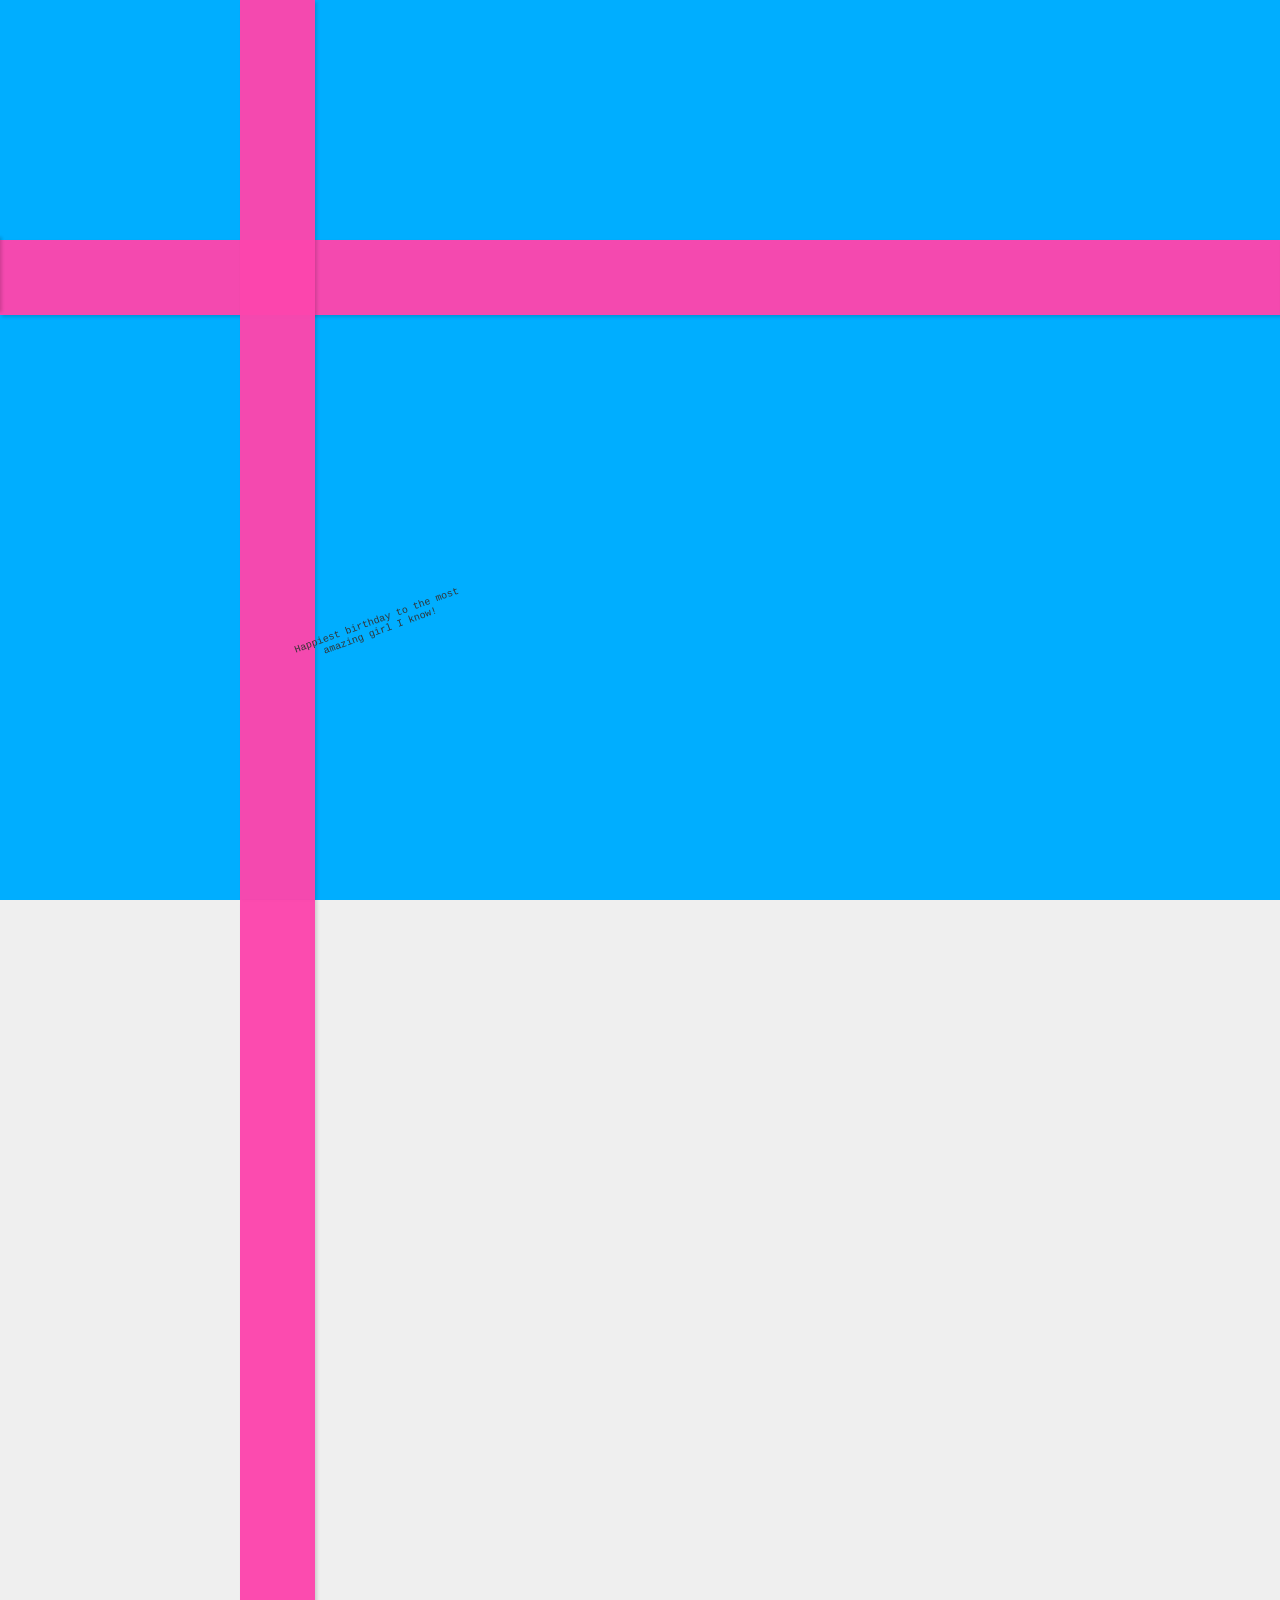
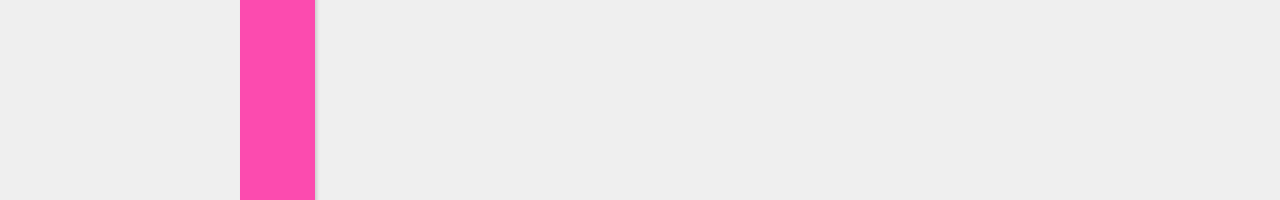
<file: index.html>
<!DOCTYPE html>
<html>
  <head>
    <title>Happy Birthday Cincan!</title>
    <link
      rel="icon"
      type="image/png"
      sizes="32x32"
      href="https://static-00.iconduck.com/assets.00/gift-icon-2048x1882-1wugth41.png"
    />
    <link
      rel="icon"
      type="image/png"
      sizes="16x16"
      href="https://static-00.iconduck.com/assets.00/gift-icon-2048x1882-1wugth41.png"
    />

    <link rel="stylesheet" href="giftbox.css" />
    <script src="https://cdnjs.cloudflare.com/ajax/libs/jquery/2.1.3/jquery.min.js"></script>
    <script src="https://s3-us-west-2.amazonaws.com/s.cdpn.io/6859/tweenmax.min.js"></script>
    <script src="https://s3-us-west-2.amazonaws.com/s.cdpn.io/6859/jquery.superscrollorama.js"></script>
    <script src="https://s3-us-west-2.amazonaws.com/s.cdpn.io/6859/iscroll.js"></script>
  </head>
  <body>
    <section id="js-main" class="main">
      <div class="box">
        <div class="box__item box__item--base"></div>
        <div class="box__item box__item--left"></div>
        <div class="box__item box__item--right"></div>
        <div class="box__item box__item--top"></div>
        <div class="box__item box__item--bottom"></div>
        <div class="box__item box__item--shadow"></div>
      </div>
      <div class="birthday-text">
        <table id="demo">
          <tr>
            <td>
              <span class="color1">H</span>
              <span class="color2">A</span>
              <span class="color3">P</span>
              <span class="color4">P</span>
              <span class="color5">Y</span>
              <span class="color1">&nbsp;</span>
              <span class="color6">B</span>
              <span class="color7">I</span>
              <span class="color8">R</span>
              <span class="color9">T</span>
              <span class="color10">H</span>
              <span class="color11">D</span>
              <span class="color12">A</span>
              <span class="color13">Y</span>
            </td>
          </tr>
          <tr>
            <td>
              <span class="color14">C</span>
              <span class="color15">I</span>
              <span class="color16">N</span>
              <span class="color17">C</span>
              <span class="color18">A</span>
              <span class="color19">N</span>
              <span class="color20">!</span>
            </td>
          </tr>
          <tr>
            <td>
              <button id="next_button">Click Me!</button>
            </td>
          </tr>
        </table>
      </div>
      <a id="js-icon1" class="box-icon box-icon--one">
        <div class="box-icon__shadow"></div
      ></a>
      <a id="js-icon2" class="box-icon box-icon--two">
        <div class="box-icon__shadow">
          <!-- <button id="next_button">Tombol?</button> -->
        </div></a
      ><a id="js-icon3" class="box-icon box-icon--three">
        <div class="box-icon__shadow"></div
      ></a>
      <div id="js-cover-place" class="cover-place">
        <div id="js-cover" class="cover">
          <div class="cover__item cover__item--base">
            <div id="js-base-shadow" class="cover__item__shadow"></div>
          </div>
          <div class="cover__item cover__item--left"></div>
          <div class="cover__item cover__item--bottom">
            <div id="js-bottom-shadow" class="cover__item__shadow"></div>
          </div>
        </div>
      </div>
      <div id="js-left-peel" class="peel-item peel-item--left">
        <div class="peel-item__bg">
          <div id="js-left-inner" class="peel-item__bg__inner"></div>
        </div>
        <div class="peel-item__white"></div>
        <div class="peel-item__gradient"></div>
      </div>
      <div id="js-right-peel" class="peel-item peel-item--right">
        <div class="peel-item__bg">
          <div id="js-right-inner" class="peel-item__bg__inner"></div>
        </div>
        <div class="peel-item__white"></div>
        <div class="peel-item__gradient"></div>
      </div>
      <div id="js-line1" class="line-item line-item--hor"></div>
      <div id="js-line2" class="line-item line-item--vert">
        <div class="bow">
          <div class="bow__content"></div>
          <div class="threads">
            <div class="thread-left">
              <div class="thread-left__content"></div>
            </div>
            <div class="thread-right">
              <div class="thread-right__content"></div>
            </div>
          </div>
          <a id="js-tag" class="tag">
            <div class="tag__content"></div>
            <div class="tag__text">
              Happiest birthday to the most amazing girl I know!
            </div></a
          >
        </div>
      </div>
      <div id="js-scroll-suggest" class="scroll-suggest">
        <div class="scroll-suggest__content"></div>
      </div>
      <div
        id="js-scroll-suggest-mask"
        class="scroll-suggest scroll-suggest--mask"
      >
        <div class="scroll-suggest__content"></div>
      </div>
    </section>
  </body>

  <script>
    (function () {
      var Main;

      Main = (function () {
        function Main() {
          this.vars();
          this.fixIETag();
          this.initScroll();
          this.describeSequence();
          this.suggestScroll();
        }

        Main.prototype.vars = function () {
          this.frameDur = 1500;
          this.$cover = $("#js-cover");
          this.$coverPlace = $("#js-cover-place");
          this.$icon1 = $("#js-icon1 .box-icon__content");
          this.$icon2 = $("#js-icon2 .box-icon__content");
          this.$icon3 = $("#js-icon3 .box-icon__content");
          this.$icon4 = $("#next_button");
          this.$baseShadow = $("#js-base-shadow");
          this.$bottomShadow = $("#js-bottom-shadow");
          this.$leftPeel = $("#js-left-peel");
          this.$leftPeelInner = $("#js-left-inner");
          this.$leftPeelChildren = this.$leftPeel.children();
          this.$rightPeel = $("#js-right-peel");
          this.$rightPeelInner = $("#js-right-inner");
          this.$rightPeelChildren = this.$rightPeel.children();
          this.$line1 = $("#js-line1");
          this.$line2 = $("#js-line2");
          this.$tag = $("#js-tag");
          this.$scrollSuggest = $("#js-scroll-suggest");
          this.$scrollSuggestMask = $("#js-scroll-suggest-mask");
          this.$curtain = $("#js-curtain");
          return (this.$w = $(window));
        };

        Main.prototype.hideCurtain = function () {
          return this.$curtain.fadeOut(1000);
        };

        Main.prototype.suggestScroll = function () {
          return (this.scrollSuggestTween = TweenMax.to(
            this.$scrollSuggest,
            0.5,
            {
              y: 10,
              repeat: -1,
              opacity: 1,
              yoyo: true,
              ease: Power2.easeIn,
            }
          ));
        };

        Main.prototype.stopScollSuggest = function () {
          this.scrollSuggestTween.pause();
          this.$scrollSuggest.hide();
          return this.$scrollSuggestMask.hide();
        };

        Main.prototype.playScollSuggest = function () {
          this.$scrollSuggest.show();
          this.$scrollSuggestMask.show();
          return this.scrollSuggestTween.play();
        };

        Main.prototype.describeSequence = function () {
          var dur, start;
          start = 1;
          dur = this.frameDur;
          this.line2Tween = TweenMax.to(this.$line2, 1, {
            left: -300,
            rotation: 15,
            onStart: (function (_this) {
              return function () {
                return _this.stopScollSuggest();
              };
            })(this),
            onReverseComplete: (function (_this) {
              return function () {
                return _this.playScollSuggest();
              };
            })(this),
          });
          this.controller.addTween(start, this.line2Tween, dur);
          this.tagTween = TweenMax.to(this.$tag, 1, {
            rotation: 35,
          });
          this.controller.addTween(start, this.tagTween, dur);
          start += dur / 2.5;
          dur = this.frameDur;
          this.line1Tween = TweenMax.to(this.$line1, 1, {
            top: -300,
            rotation: 15,
          });
          this.controller.addTween(start, this.line1Tween, dur);
          start += dur - dur / 3;
          dur = this.frameDur - this.frameDur / 4;
          this.leftPeelTween = TweenMax.to(this.$leftPeel, 1, {
            left: "-50%",
          });
          this.controller.addTween(start, this.leftPeelTween, dur);
          this.leftPeelChildrenTween = TweenMax.to(this.$leftPeelChildren, 1, {
            width: "100%",
          });
          this.controller.addTween(start, this.leftPeelChildrenTween, dur);
          this.leftPeelTweenInner = TweenMax.to(this.$leftPeelInner, 1, {
            left: "100%",
            onStart: (function (_this) {
              return function () {
                if (!_this.isChromeFix()) {
                  return;
                }
                return _this.$leftPeelInner.css({
                  "-webkit-transform": "translateX(1px)",
                });
              };
            })(this),
            onReverseComplete: (function (_this) {
              return function () {
                if (!_this.isChromeFix()) {
                  return;
                }
                return _this.$leftPeelInner.css({
                  "-webkit-transform": "translateX(0px)",
                });
              };
            })(this),
          });
          this.controller.addTween(start, this.leftPeelTweenInner, dur);
          this.rightPeelTween = TweenMax.to(this.$rightPeel, 1, {
            left: "100%",
          });
          this.controller.addTween(start, this.rightPeelTween, dur);
          this.rightPeelChildrenTween = TweenMax.to(
            this.$rightPeelChildren,
            1,
            {
              width: "100%",
            }
          );
          this.controller.addTween(start, this.rightPeelChildrenTween, dur);
          this.rightPeelTweenInner = TweenMax.to(this.$rightPeelInner, 1, {
            left: "-100%",
          });
          this.controller.addTween(start, this.rightPeelTweenInner, dur);
          start += dur;
          dur = this.frameDur;
          this.coverBaseShadowTween = TweenMax.to(this.$baseShadow, 1, {
            opacity: 1,
          });
          this.coverBottomShadowTween = TweenMax.to(this.$bottomShadow, 1, {
            opacity: 0.5,
          });
          this.coverTween = TweenMax.to(this.$cover, 1, {
            rotationY: 120,
            rotationX: 65,
            x: this.$w.width() / 6.4,
            y: -400,
            onUpdate: (function (_this) {
              return function () {
                var progress;
                progress = _this.coverTween.progress();
                // if (progress > 0.225) {
                //   _this.$icon1.css({
                //     "z-index": 11,
                //   });
                // } else {
                //   _this.$icon1.css({
                //     "z-index": 1,
                //   });
                // }
                // if (progress > 0.265) {
                //   _this.$icon2.css({
                //     "z-index": 11,
                //   });
                // } else {
                //   _this.$icon2.css({
                //     "z-index": 1,
                //   });
                // }
                // if (progress > 0.307) {
                //   return _this.$icon3.css({
                //     "z-index": 11,
                //   });
                // } else {
                //   return _this.$icon3.css({
                //     "z-index": 1,
                //   });
                // }
                if (progress > 0.307) {
                  return _this.$icon4.css({
                    "z-index": 11,
                  });
                } else {
                  return _this.$icon4.css({
                    "z-index": 1,
                  });
                }
              };
            })(this),
          });
          this.controller.addTween(start, this.coverTween, dur);
          this.controller.addTween(start, this.coverBaseShadowTween, dur / 2);
          this.controller.addTween(start, this.coverBottomShadowTween, dur / 2);
          return (this.maxScroll = -(start + dur / 2));
        };

        Main.prototype.fixIETag = function () {
          if (!this.isIE()) {
            return;
          }
          return $(document.body).addClass("ie");
        };

        Main.prototype.initScroll = function () {
          var it;
          this.scroller = new IScroll("#js-main", {
            probeType: 3,
            mouseWheel: true,
            deceleration: 0.001,
          });
          document.addEventListener(
            "touchmove",
            function (e) {
              return e.preventDefault();
            },
            false
          );
          this.controller = $.superscrollorama({
            triggerAtCenter: false,
            playoutAnimations: true,
          });
          it = this;
          this.scroller.on("scroll", function () {
            return it.updateScrollPos(this, it);
          });
          return this.scroller.on("scrollEnd", function () {
            return it.updateScrollPos(this, it);
          });
        };

        Main.prototype.updateScrollPos = function (that, it) {
          that.y < it.maxScroll && (that.y = it.maxScroll);
          return it.controller
            .setScrollContainerOffset(0, -(that.y >> 0))
            .triggerCheckAnim(true);
        };

        Main.prototype.bind = function (func, context) {
          var bindArgs, wrapper;
          wrapper = function () {
            var args, unshiftArgs;
            args = Array.prototype.slice.call(arguments);
            unshiftArgs = bindArgs.concat(args);
            return func.apply(context, unshiftArgs);
          };
          bindArgs = Array.prototype.slice.call(arguments, 2);
          return wrapper;
        };

        Main.prototype.isChromeFix = function () {
          var ver, _ref;
          ver = parseInt(
            (_ref = window.navigator.appVersion.match(/Chrome\/(\d+)\./)) !=
              null
              ? _ref[1]
              : void 0,
            10
          );
          return (
            ver > 33 && navigator.userAgent.toLowerCase().indexOf("chrome") > -1
          );
        };

        Main.prototype.isFF = function () {
          return navigator.userAgent.toLowerCase().indexOf("firefox") > -1;
        };

        Main.prototype.isIE = function () {
          var msie, rv, rvNum, trident, ua, undef;
          if (this.isIECache) {
            return this.isIECache;
          }
          undef = void 0;
          rv = -1;
          ua = window.navigator.userAgent;
          msie = ua.indexOf("MSIE ");
          trident = ua.indexOf("Trident/");
          if (msie > 0) {
            rv = parseInt(ua.substring(msie + 5, ua.indexOf(".", msie)), 10);
          } else if (trident > 0) {
            rvNum = ua.indexOf("rv:");
            rv = parseInt(ua.substring(rvNum + 3, ua.indexOf(".", rvNum)), 10);
          }
          this.isIECache = rv > -1 ? rv : undef;
          return this.isIECache;
        };

        return Main;
      })();

      new Main();
    }).call(this);

    // Party Confetti
    class Progress {
      constructor(param = {}) {
        this.timestamp = null;
        this.duration = param.duration || Progress.CONST.DURATION;
        this.progress = 0;
        this.delta = 0;
        this.isLoop = !!param.isLoop;

        this.reset();
      }

      static get CONST() {
        return {
          DURATION: 1000,
        };
      }

      reset() {
        this.timestamp = null;
      }

      start(now) {
        this.timestamp = now;
      }

      tick(now) {
        if (this.timestamp) {
          this.delta = now - this.timestamp;
          this.progress = Math.min(this.delta / this.duration, 1);

          if (this.progress >= 1 && this.isLoop) {
            this.start(now);
          }

          return this.progress;
        } else {
          return 0;
        }
      }
    }

    class Confetti {
      constructor(param) {
        this.parent = param.elm || document.body;
        this.canvas = document.createElement("canvas");
        this.ctx = this.canvas.getContext("2d");
        this.width = param.width || this.parent.offsetWidth;
        this.height = param.height || this.parent.offsetHeight;
        this.length = param.length || Confetti.CONST.PAPER_LENGTH;
        this.yRange = param.yRange || this.height * 2;
        this.progress = new Progress({
          duration: param.duration,
          isLoop: true,
        });
        this.rotationRange =
          typeof param.rotationRange === "number" ? param.rotationRange : 10;
        this.speedRange =
          typeof param.speedRange === "number" ? param.speedRange : 10;
        this.sprites = [];

        this.canvas.style.cssText = [
          "display: block",
          "position: absolute",
          "top: 0",
          "left: 0",
          "pointer-events: none",
        ].join(";");

        this.render = this.render.bind(this);

        this.build();

        this.parent.appendChild(this.canvas);
        this.progress.start(performance.now());

        requestAnimationFrame(this.render);
      }

      static get CONST() {
        return {
          SPRITE_WIDTH: 9,
          SPRITE_HEIGHT: 16,
          PAPER_LENGTH: 100,
          DURATION: 8000,
          ROTATION_RATE: 50,
          COLORS: [
            "#EF5350",
            "#EC407A",
            "#AB47BC",
            "#7E57C2",
            "#5C6BC0",
            "#42A5F5",
            "#29B6F6",
            "#26C6DA",
            "#26A69A",
            "#66BB6A",
            "#9CCC65",
            "#D4E157",
            "#FFEE58",
            "#FFCA28",
            "#FFA726",
            "#FF7043",
            "#8D6E63",
            "#BDBDBD",
            "#78909C",
          ],
        };
      }

      build() {
        for (let i = 0; i < this.length; ++i) {
          let canvas = document.createElement("canvas"),
            ctx = canvas.getContext("2d");

          canvas.width = Confetti.CONST.SPRITE_WIDTH;
          canvas.height = Confetti.CONST.SPRITE_HEIGHT;

          canvas.position = {
            initX: Math.random() * this.width,
            initY: -canvas.height - Math.random() * this.yRange,
          };

          canvas.rotation =
            this.rotationRange / 2 - Math.random() * this.rotationRange;
          canvas.speed =
            this.speedRange / 2 + Math.random() * (this.speedRange / 2);

          ctx.save();
          ctx.fillStyle =
            Confetti.CONST.COLORS[
              (Math.random() * Confetti.CONST.COLORS.length) | 0
            ];
          ctx.fillRect(0, 0, canvas.width, canvas.height);
          ctx.restore();

          this.sprites.push(canvas);
        }
      }

      render(now) {
        let progress = this.progress.tick(now);

        this.canvas.width = this.width;
        this.canvas.height = this.height;

        for (let i = 0; i < this.length; ++i) {
          this.ctx.save();
          this.ctx.translate(
            this.sprites[i].position.initX +
              this.sprites[i].rotation *
                Confetti.CONST.ROTATION_RATE *
                progress,
            this.sprites[i].position.initY +
              progress * (this.height + this.yRange)
          );
          this.ctx.rotate(this.sprites[i].rotation);
          this.ctx.drawImage(
            this.sprites[i],
            (-Confetti.CONST.SPRITE_WIDTH *
              Math.abs(
                Math.sin(progress * Math.PI * 2 * this.sprites[i].speed)
              )) /
              2,
            -Confetti.CONST.SPRITE_HEIGHT / 2,
            Confetti.CONST.SPRITE_WIDTH *
              Math.abs(
                Math.sin(progress * Math.PI * 2 * this.sprites[i].speed)
              ),
            Confetti.CONST.SPRITE_HEIGHT
          );
          this.ctx.restore();
        }

        requestAnimationFrame(this.render);
      }
    }

    (() => {
      const DURATION = 8000,
        LENGTH = 120;

      new Confetti({
        width: window.innerWidth,
        height: window.innerHeight,
        length: LENGTH,
        duration: DURATION,
      });

      setTimeout(() => {
        new Confetti({
          width: window.innerWidth,
          height: window.innerHeight,
          length: LENGTH,
          duration: DURATION,
        });
      }, DURATION / 2);
    })();

    // letters
    var letters = $("#demo span");
    var lettersCount = 0;
    TweenMax.staggerFrom(
      letters,
      0.24,
      { opacity: 0, y: 200, ease: Back.easeOut },
      0.5
    );

    //button
    document.getElementById("next_button").onclick = function () {
      this.innerText = "Clicked!";
      setTimeout(() => {
        window.location.href = "countdown.html";
      }, 1000);
    };
  </script>
</html>
</file>
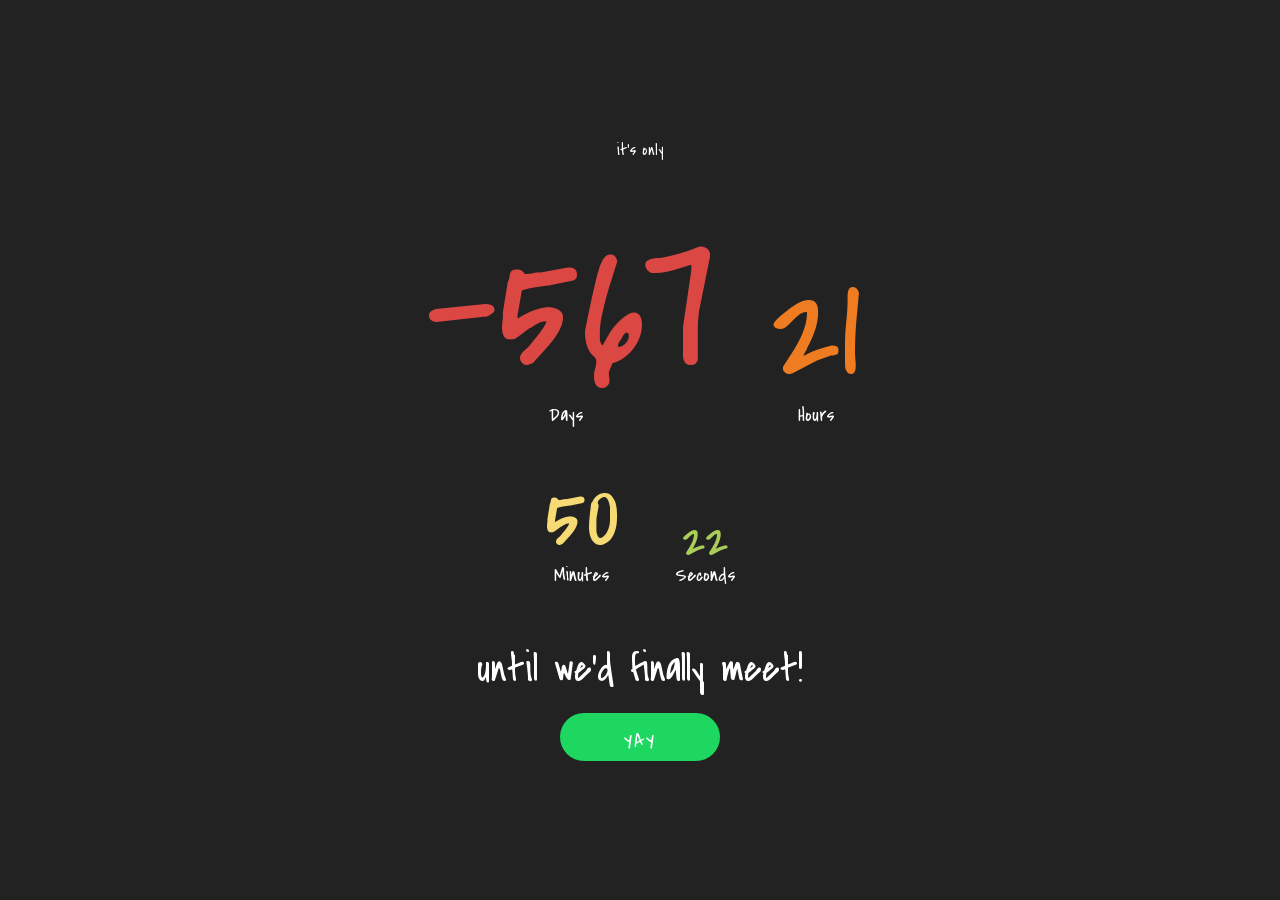
<file: countdown.html>
<!DOCTYPE html>
<html>
  <head>
    <title>Happy Birthday Cincan!</title>
    <link
      rel="icon"
      type="image/png"
      sizes="32x32"
      href="https://static-00.iconduck.com/assets.00/gift-icon-2048x1882-1wugth41.png"
    />
    <link
      rel="icon"
      type="image/png"
      sizes="16x16"
      href="https://static-00.iconduck.com/assets.00/gift-icon-2048x1882-1wugth41.png"
    />
    <link rel="manifest" href="/site.webmanifest" />
    <link rel="stylesheet" href="countdown.css" />
    <script src="https://cdnjs.cloudflare.com/ajax/libs/jquery/3.2.1/jquery.min.js"></script>
  </head>
  <body>
    <table>
      <tr>
        <td>it's only</td>
      </tr>
      <tr>
        <td>
          <div id="timer">
            <div id="days"></div>
            <div id="hours"></div>
            <div id="minutes"></div>
            <div id="seconds"></div>
          </div>
        </td>
      </tr>
      <tr>
        <td>
          <div id="text">until we'd finally meet!</div>
        </td>
      </tr>
      <tr>
        <td><button id="next_button">YAY</button></td>
      </tr>
    </table>
  </body>

  <script>
    //Timer
    function makeTimer() {
      var endTime = new Date("May 18, 2025 7:00:00 UTC+7");
      var endTime = Date.parse(endTime) / 1000;

      var now = new Date();
      var now = Date.parse(now) / 1000;

      var timeLeft = endTime - now;

      var days = Math.floor(timeLeft / 86400);
      var hours = Math.floor((timeLeft - days * 86400) / 3600);
      var minutes = Math.floor((timeLeft - days * 86400 - hours * 3600) / 60);
      var seconds = Math.floor(
        timeLeft - days * 86400 - hours * 3600 - minutes * 60
      );

      if (hours < "10") {
        hours = "0" + hours;
      }
      if (minutes < "10") {
        minutes = "0" + minutes;
      }
      if (seconds < "10") {
        seconds = "0" + seconds;
      }

      $("#days").html(days + "<span>Days</span>");
      $("#hours").html(hours + "<span>Hours</span>");
      $("#minutes").html(minutes + "<span>Minutes</span>");
      $("#seconds").html(seconds + "<span>Seconds</span>");
    }

    setInterval(function () {
      makeTimer();
    }, 1000);

    document.getElementById("next_button").onclick = function () {
      this.innerText = "Clicked!";
      setTimeout(() => {
        window.location.href = "ticket.html";
      }, 1000);
    };
  </script>
</html>
</file>
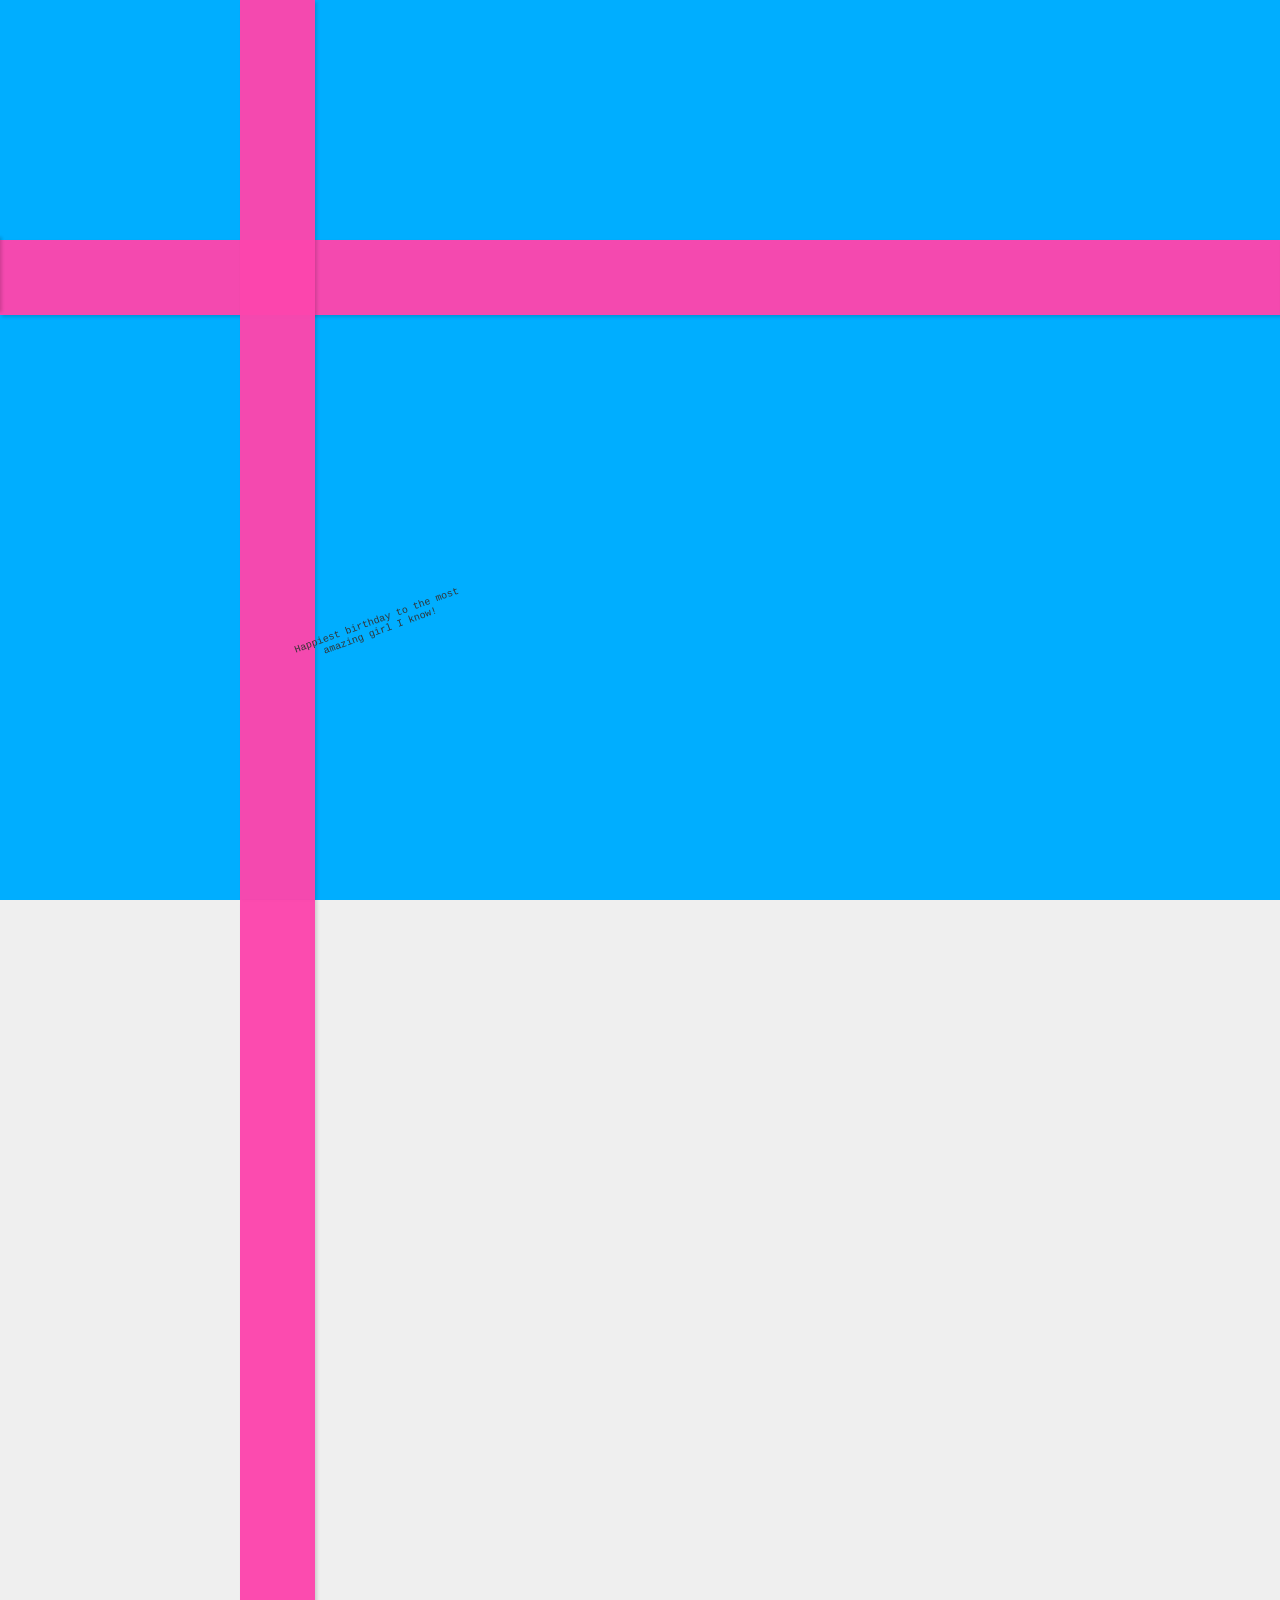
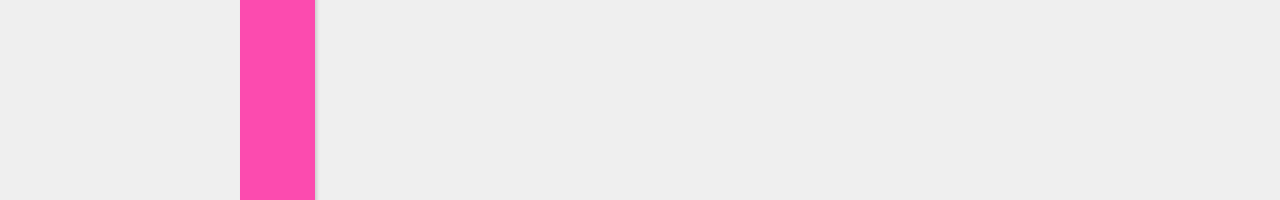
<file: giftbox.html>
<!DOCTYPE html>
<html>
  <head>
    <title>🎁 Happy Birthday Cincan!</title>
    <link
      rel="icon"
      type="image/png"
      sizes="32x32"
      href="https://static-00.iconduck.com/assets.00/gift-icon-2048x1882-1wugth41.png"
    />
    <link
      rel="icon"
      type="image/png"
      sizes="16x16"
      href="https://static-00.iconduck.com/assets.00/gift-icon-2048x1882-1wugth41.png"
    />

    <link rel="stylesheet" href="giftbox.css" />
    <script src="https://cdnjs.cloudflare.com/ajax/libs/jquery/2.1.3/jquery.min.js"></script>
    <script src="https://s3-us-west-2.amazonaws.com/s.cdpn.io/6859/tweenmax.min.js"></script>
    <script src="https://s3-us-west-2.amazonaws.com/s.cdpn.io/6859/jquery.superscrollorama.js"></script>
    <script src="https://s3-us-west-2.amazonaws.com/s.cdpn.io/6859/iscroll.js"></script>
  </head>
  <body>
    <section id="js-main" class="main">
      <div class="box">
        <div class="box__item box__item--base"></div>
        <div class="box__item box__item--left"></div>
        <div class="box__item box__item--right"></div>
        <div class="box__item box__item--top"></div>
        <div class="box__item box__item--bottom"></div>
        <div class="box__item box__item--shadow"></div>
      </div>
      <div class="birthday-text">
        <table id="demo">
          <tr>
            <td>
              <span class="color1">H</span>
              <span class="color2">A</span>
              <span class="color3">P</span>
              <span class="color4">P</span>
              <span class="color5">Y</span>
              <span class="color1">&nbsp;</span>
              <span class="color6">B</span>
              <span class="color7">I</span>
              <span class="color8">R</span>
              <span class="color9">T</span>
              <span class="color10">H</span>
              <span class="color11">D</span>
              <span class="color12">A</span>
              <span class="color13">Y</span>
            </td>
          </tr>
          <tr>
            <td>
              <span class="color14">C</span>
              <span class="color15">I</span>
              <span class="color16">N</span>
              <span class="color17">C</span>
              <span class="color18">A</span>
              <span class="color19">N</span>
              <span class="color20">!</span>
            </td>
          </tr>
          <tr>
            <td>
              <button id="next_button">Click Me!</button>
            </td>
          </tr>
        </table>
      </div>
      <a id="js-icon1" class="box-icon box-icon--one">
        <div class="box-icon__shadow"></div
      ></a>
      <a id="js-icon2" class="box-icon box-icon--two">
        <div class="box-icon__shadow">
          <!-- <button id="next_button">Tombol?</button> -->
        </div></a
      ><a id="js-icon3" class="box-icon box-icon--three">
        <div class="box-icon__shadow"></div
      ></a>
      <div id="js-cover-place" class="cover-place">
        <div id="js-cover" class="cover">
          <div class="cover__item cover__item--base">
            <div id="js-base-shadow" class="cover__item__shadow"></div>
          </div>
          <div class="cover__item cover__item--left"></div>
          <div class="cover__item cover__item--bottom">
            <div id="js-bottom-shadow" class="cover__item__shadow"></div>
          </div>
        </div>
      </div>
      <div id="js-left-peel" class="peel-item peel-item--left">
        <div class="peel-item__bg">
          <div id="js-left-inner" class="peel-item__bg__inner"></div>
        </div>
        <div class="peel-item__white"></div>
        <div class="peel-item__gradient"></div>
      </div>
      <div id="js-right-peel" class="peel-item peel-item--right">
        <div class="peel-item__bg">
          <div id="js-right-inner" class="peel-item__bg__inner"></div>
        </div>
        <div class="peel-item__white"></div>
        <div class="peel-item__gradient"></div>
      </div>
      <div id="js-line1" class="line-item line-item--hor"></div>
      <div id="js-line2" class="line-item line-item--vert">
        <div class="bow">
          <div class="bow__content"></div>
          <div class="threads">
            <div class="thread-left">
              <div class="thread-left__content"></div>
            </div>
            <div class="thread-right">
              <div class="thread-right__content"></div>
            </div>
          </div>
          <a id="js-tag" class="tag">
            <div class="tag__content"></div>
            <div class="tag__text">
              Happiest birthday to the most amazing girl I know!
            </div></a
          >
        </div>
      </div>
      <div id="js-scroll-suggest" class="scroll-suggest">
        <div class="scroll-suggest__content"></div>
      </div>
      <div
        id="js-scroll-suggest-mask"
        class="scroll-suggest scroll-suggest--mask"
      >
        <div class="scroll-suggest__content"></div>
      </div>
    </section>
  </body>

  <script>
    (function () {
      var Main;

      Main = (function () {
        function Main() {
          this.vars();
          this.fixIETag();
          this.initScroll();
          this.describeSequence();
          this.suggestScroll();
        }

        Main.prototype.vars = function () {
          this.frameDur = 1500;
          this.$cover = $("#js-cover");
          this.$coverPlace = $("#js-cover-place");
          this.$icon1 = $("#js-icon1 .box-icon__content");
          this.$icon2 = $("#js-icon2 .box-icon__content");
          this.$icon3 = $("#js-icon3 .box-icon__content");
          this.$icon4 = $("#next_button");
          this.$baseShadow = $("#js-base-shadow");
          this.$bottomShadow = $("#js-bottom-shadow");
          this.$leftPeel = $("#js-left-peel");
          this.$leftPeelInner = $("#js-left-inner");
          this.$leftPeelChildren = this.$leftPeel.children();
          this.$rightPeel = $("#js-right-peel");
          this.$rightPeelInner = $("#js-right-inner");
          this.$rightPeelChildren = this.$rightPeel.children();
          this.$line1 = $("#js-line1");
          this.$line2 = $("#js-line2");
          this.$tag = $("#js-tag");
          this.$scrollSuggest = $("#js-scroll-suggest");
          this.$scrollSuggestMask = $("#js-scroll-suggest-mask");
          this.$curtain = $("#js-curtain");
          return (this.$w = $(window));
        };

        Main.prototype.hideCurtain = function () {
          return this.$curtain.fadeOut(1000);
        };

        Main.prototype.suggestScroll = function () {
          return (this.scrollSuggestTween = TweenMax.to(
            this.$scrollSuggest,
            0.5,
            {
              y: 10,
              repeat: -1,
              opacity: 1,
              yoyo: true,
              ease: Power2.easeIn,
            }
          ));
        };

        Main.prototype.stopScollSuggest = function () {
          this.scrollSuggestTween.pause();
          this.$scrollSuggest.hide();
          return this.$scrollSuggestMask.hide();
        };

        Main.prototype.playScollSuggest = function () {
          this.$scrollSuggest.show();
          this.$scrollSuggestMask.show();
          return this.scrollSuggestTween.play();
        };

        Main.prototype.describeSequence = function () {
          var dur, start;
          start = 1;
          dur = this.frameDur;
          this.line2Tween = TweenMax.to(this.$line2, 1, {
            left: -300,
            rotation: 15,
            onStart: (function (_this) {
              return function () {
                return _this.stopScollSuggest();
              };
            })(this),
            onReverseComplete: (function (_this) {
              return function () {
                return _this.playScollSuggest();
              };
            })(this),
          });
          this.controller.addTween(start, this.line2Tween, dur);
          this.tagTween = TweenMax.to(this.$tag, 1, {
            rotation: 35,
          });
          this.controller.addTween(start, this.tagTween, dur);
          start += dur / 2.5;
          dur = this.frameDur;
          this.line1Tween = TweenMax.to(this.$line1, 1, {
            top: -300,
            rotation: 15,
          });
          this.controller.addTween(start, this.line1Tween, dur);
          start += dur - dur / 3;
          dur = this.frameDur - this.frameDur / 4;
          this.leftPeelTween = TweenMax.to(this.$leftPeel, 1, {
            left: "-50%",
          });
          this.controller.addTween(start, this.leftPeelTween, dur);
          this.leftPeelChildrenTween = TweenMax.to(this.$leftPeelChildren, 1, {
            width: "100%",
          });
          this.controller.addTween(start, this.leftPeelChildrenTween, dur);
          this.leftPeelTweenInner = TweenMax.to(this.$leftPeelInner, 1, {
            left: "100%",
            onStart: (function (_this) {
              return function () {
                if (!_this.isChromeFix()) {
                  return;
                }
                return _this.$leftPeelInner.css({
                  "-webkit-transform": "translateX(1px)",
                });
              };
            })(this),
            onReverseComplete: (function (_this) {
              return function () {
                if (!_this.isChromeFix()) {
                  return;
                }
                return _this.$leftPeelInner.css({
                  "-webkit-transform": "translateX(0px)",
                });
              };
            })(this),
          });
          this.controller.addTween(start, this.leftPeelTweenInner, dur);
          this.rightPeelTween = TweenMax.to(this.$rightPeel, 1, {
            left: "100%",
          });
          this.controller.addTween(start, this.rightPeelTween, dur);
          this.rightPeelChildrenTween = TweenMax.to(
            this.$rightPeelChildren,
            1,
            {
              width: "100%",
            }
          );
          this.controller.addTween(start, this.rightPeelChildrenTween, dur);
          this.rightPeelTweenInner = TweenMax.to(this.$rightPeelInner, 1, {
            left: "-100%",
          });
          this.controller.addTween(start, this.rightPeelTweenInner, dur);
          start += dur;
          dur = this.frameDur;
          this.coverBaseShadowTween = TweenMax.to(this.$baseShadow, 1, {
            opacity: 1,
          });
          this.coverBottomShadowTween = TweenMax.to(this.$bottomShadow, 1, {
            opacity: 0.5,
          });
          this.coverTween = TweenMax.to(this.$cover, 1, {
            rotationY: 120,
            rotationX: 65,
            x: this.$w.width() / 6.4,
            y: -400,
            onUpdate: (function (_this) {
              return function () {
                var progress;
                progress = _this.coverTween.progress();
                // if (progress > 0.225) {
                //   _this.$icon1.css({
                //     "z-index": 11,
                //   });
                // } else {
                //   _this.$icon1.css({
                //     "z-index": 1,
                //   });
                // }
                // if (progress > 0.265) {
                //   _this.$icon2.css({
                //     "z-index": 11,
                //   });
                // } else {
                //   _this.$icon2.css({
                //     "z-index": 1,
                //   });
                // }
                // if (progress > 0.307) {
                //   return _this.$icon3.css({
                //     "z-index": 11,
                //   });
                // } else {
                //   return _this.$icon3.css({
                //     "z-index": 1,
                //   });
                // }
                if (progress > 0.307) {
                  return _this.$icon4.css({
                    "z-index": 11,
                  });
                } else {
                  return _this.$icon4.css({
                    "z-index": 1,
                  });
                }
              };
            })(this),
          });
          this.controller.addTween(start, this.coverTween, dur);
          this.controller.addTween(start, this.coverBaseShadowTween, dur / 2);
          this.controller.addTween(start, this.coverBottomShadowTween, dur / 2);
          return (this.maxScroll = -(start + dur / 2));
        };

        Main.prototype.fixIETag = function () {
          if (!this.isIE()) {
            return;
          }
          return $(document.body).addClass("ie");
        };

        Main.prototype.initScroll = function () {
          var it;
          this.scroller = new IScroll("#js-main", {
            probeType: 3,
            mouseWheel: true,
            deceleration: 0.001,
          });
          document.addEventListener(
            "touchmove",
            function (e) {
              return e.preventDefault();
            },
            false
          );
          this.controller = $.superscrollorama({
            triggerAtCenter: false,
            playoutAnimations: true,
          });
          it = this;
          this.scroller.on("scroll", function () {
            return it.updateScrollPos(this, it);
          });
          return this.scroller.on("scrollEnd", function () {
            return it.updateScrollPos(this, it);
          });
        };

        Main.prototype.updateScrollPos = function (that, it) {
          that.y < it.maxScroll && (that.y = it.maxScroll);
          return it.controller
            .setScrollContainerOffset(0, -(that.y >> 0))
            .triggerCheckAnim(true);
        };

        Main.prototype.bind = function (func, context) {
          var bindArgs, wrapper;
          wrapper = function () {
            var args, unshiftArgs;
            args = Array.prototype.slice.call(arguments);
            unshiftArgs = bindArgs.concat(args);
            return func.apply(context, unshiftArgs);
          };
          bindArgs = Array.prototype.slice.call(arguments, 2);
          return wrapper;
        };

        Main.prototype.isChromeFix = function () {
          var ver, _ref;
          ver = parseInt(
            (_ref = window.navigator.appVersion.match(/Chrome\/(\d+)\./)) !=
              null
              ? _ref[1]
              : void 0,
            10
          );
          return (
            ver > 33 && navigator.userAgent.toLowerCase().indexOf("chrome") > -1
          );
        };

        Main.prototype.isFF = function () {
          return navigator.userAgent.toLowerCase().indexOf("firefox") > -1;
        };

        Main.prototype.isIE = function () {
          var msie, rv, rvNum, trident, ua, undef;
          if (this.isIECache) {
            return this.isIECache;
          }
          undef = void 0;
          rv = -1;
          ua = window.navigator.userAgent;
          msie = ua.indexOf("MSIE ");
          trident = ua.indexOf("Trident/");
          if (msie > 0) {
            rv = parseInt(ua.substring(msie + 5, ua.indexOf(".", msie)), 10);
          } else if (trident > 0) {
            rvNum = ua.indexOf("rv:");
            rv = parseInt(ua.substring(rvNum + 3, ua.indexOf(".", rvNum)), 10);
          }
          this.isIECache = rv > -1 ? rv : undef;
          return this.isIECache;
        };

        return Main;
      })();

      new Main();
    }).call(this);

    // Party Confetti
    class Progress {
      constructor(param = {}) {
        this.timestamp = null;
        this.duration = param.duration || Progress.CONST.DURATION;
        this.progress = 0;
        this.delta = 0;
        this.isLoop = !!param.isLoop;

        this.reset();
      }

      static get CONST() {
        return {
          DURATION: 1000,
        };
      }

      reset() {
        this.timestamp = null;
      }

      start(now) {
        this.timestamp = now;
      }

      tick(now) {
        if (this.timestamp) {
          this.delta = now - this.timestamp;
          this.progress = Math.min(this.delta / this.duration, 1);

          if (this.progress >= 1 && this.isLoop) {
            this.start(now);
          }

          return this.progress;
        } else {
          return 0;
        }
      }
    }

    class Confetti {
      constructor(param) {
        this.parent = param.elm || document.body;
        this.canvas = document.createElement("canvas");
        this.ctx = this.canvas.getContext("2d");
        this.width = param.width || this.parent.offsetWidth;
        this.height = param.height || this.parent.offsetHeight;
        this.length = param.length || Confetti.CONST.PAPER_LENGTH;
        this.yRange = param.yRange || this.height * 2;
        this.progress = new Progress({
          duration: param.duration,
          isLoop: true,
        });
        this.rotationRange =
          typeof param.rotationRange === "number" ? param.rotationRange : 10;
        this.speedRange =
          typeof param.speedRange === "number" ? param.speedRange : 10;
        this.sprites = [];

        this.canvas.style.cssText = [
          "display: block",
          "position: absolute",
          "top: 0",
          "left: 0",
          "pointer-events: none",
        ].join(";");

        this.render = this.render.bind(this);

        this.build();

        this.parent.appendChild(this.canvas);
        this.progress.start(performance.now());

        requestAnimationFrame(this.render);
      }

      static get CONST() {
        return {
          SPRITE_WIDTH: 9,
          SPRITE_HEIGHT: 16,
          PAPER_LENGTH: 100,
          DURATION: 8000,
          ROTATION_RATE: 50,
          COLORS: [
            "#EF5350",
            "#EC407A",
            "#AB47BC",
            "#7E57C2",
            "#5C6BC0",
            "#42A5F5",
            "#29B6F6",
            "#26C6DA",
            "#26A69A",
            "#66BB6A",
            "#9CCC65",
            "#D4E157",
            "#FFEE58",
            "#FFCA28",
            "#FFA726",
            "#FF7043",
            "#8D6E63",
            "#BDBDBD",
            "#78909C",
          ],
        };
      }

      build() {
        for (let i = 0; i < this.length; ++i) {
          let canvas = document.createElement("canvas"),
            ctx = canvas.getContext("2d");

          canvas.width = Confetti.CONST.SPRITE_WIDTH;
          canvas.height = Confetti.CONST.SPRITE_HEIGHT;

          canvas.position = {
            initX: Math.random() * this.width,
            initY: -canvas.height - Math.random() * this.yRange,
          };

          canvas.rotation =
            this.rotationRange / 2 - Math.random() * this.rotationRange;
          canvas.speed =
            this.speedRange / 2 + Math.random() * (this.speedRange / 2);

          ctx.save();
          ctx.fillStyle =
            Confetti.CONST.COLORS[
              (Math.random() * Confetti.CONST.COLORS.length) | 0
            ];
          ctx.fillRect(0, 0, canvas.width, canvas.height);
          ctx.restore();

          this.sprites.push(canvas);
        }
      }

      render(now) {
        let progress = this.progress.tick(now);

        this.canvas.width = this.width;
        this.canvas.height = this.height;

        for (let i = 0; i < this.length; ++i) {
          this.ctx.save();
          this.ctx.translate(
            this.sprites[i].position.initX +
              this.sprites[i].rotation *
                Confetti.CONST.ROTATION_RATE *
                progress,
            this.sprites[i].position.initY +
              progress * (this.height + this.yRange)
          );
          this.ctx.rotate(this.sprites[i].rotation);
          this.ctx.drawImage(
            this.sprites[i],
            (-Confetti.CONST.SPRITE_WIDTH *
              Math.abs(
                Math.sin(progress * Math.PI * 2 * this.sprites[i].speed)
              )) /
              2,
            -Confetti.CONST.SPRITE_HEIGHT / 2,
            Confetti.CONST.SPRITE_WIDTH *
              Math.abs(
                Math.sin(progress * Math.PI * 2 * this.sprites[i].speed)
              ),
            Confetti.CONST.SPRITE_HEIGHT
          );
          this.ctx.restore();
        }

        requestAnimationFrame(this.render);
      }
    }

    (() => {
      const DURATION = 8000,
        LENGTH = 120;

      new Confetti({
        width: window.innerWidth,
        height: window.innerHeight,
        length: LENGTH,
        duration: DURATION,
      });

      setTimeout(() => {
        new Confetti({
          width: window.innerWidth,
          height: window.innerHeight,
          length: LENGTH,
          duration: DURATION,
        });
      }, DURATION / 2);
    })();

    // letters
    var letters = $("#demo span");
    var lettersCount = 0;
    TweenMax.staggerFrom(
      letters,
      0.24,
      { opacity: 0, y: 200, ease: Back.easeOut },
      0.5
    );

    //button
    document.getElementById("next_button").onclick = function () {
      this.innerText = "Clicked!";
      setTimeout(() => {
        window.location.href = "countdown.html";
      }, 1000);
    };
  </script>
</html>
</file>
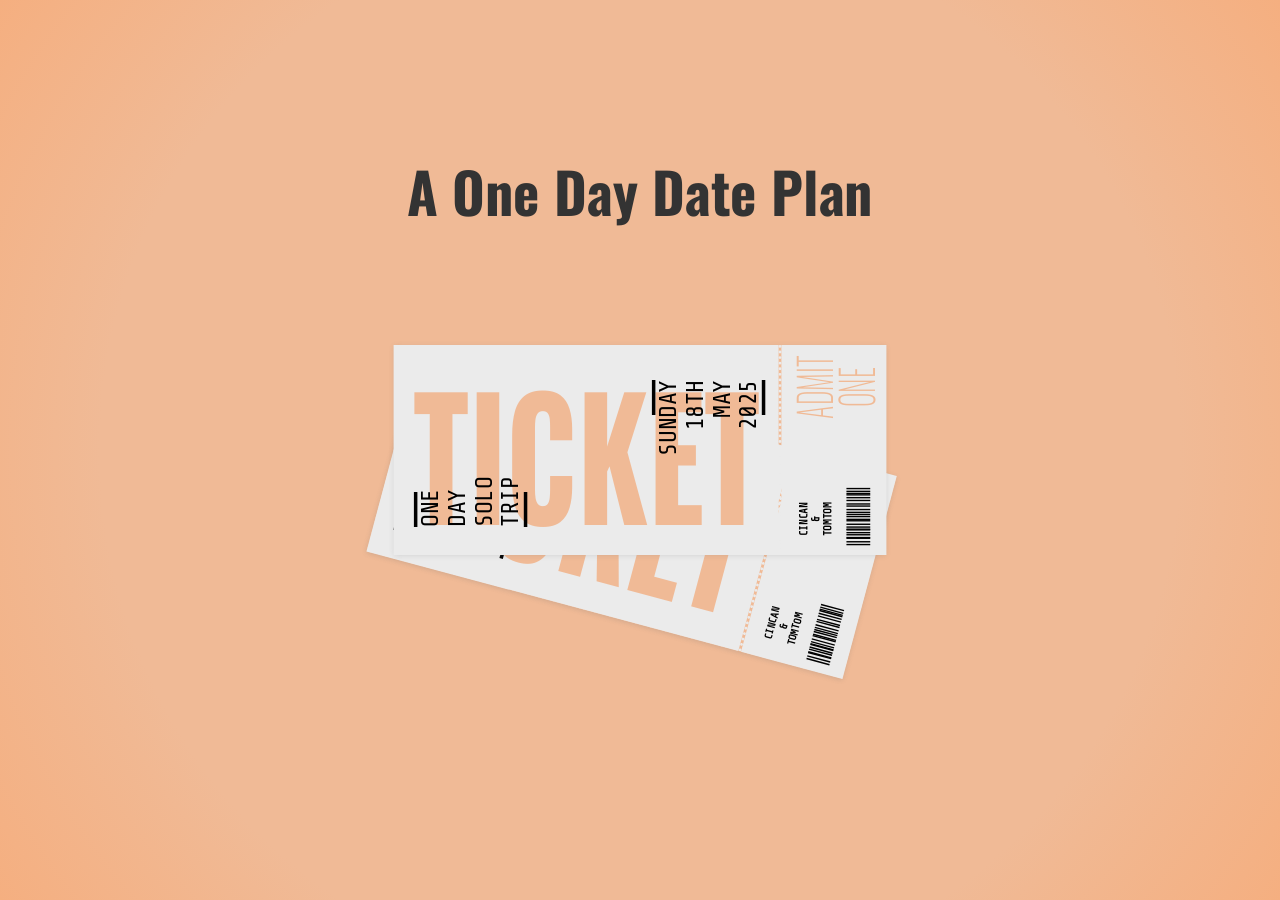
<file: ticket.html>
<!DOCTYPE html>
<html>
  <head>
    <title>Happy Birthday Cincan!</title>
    <link
      rel="icon"
      type="image/png"
      sizes="32x32"
      href="https://static-00.iconduck.com/assets.00/gift-icon-2048x1882-1wugth41.png"
    />
    <link
      rel="icon"
      type="image/png"
      sizes="16x16"
      href="https://static-00.iconduck.com/assets.00/gift-icon-2048x1882-1wugth41.png"
    />
    <link rel="stylesheet" href="ticket.css" />
    <script src="https://cdnjs.cloudflare.com/ajax/libs/jquery/3.2.1/jquery.min.js"></script>
  </head>
  <body>
    <div class="page-header">
      <h1>A One Day Date Plan</h1>
    </div>
    <div class="ticket-container behind">
      <div class="ticket bigger">
        <div class="ticket-content">
          <div class="ticket-background">
            <h1>Ticket</h1>
          </div>
          <div class="ticket-text">
            <div class="left">
              <div class="decoration-divider"></div>
              <h2>ONE</h2>
              <h2>DAY</h2>
              <h2>SOLO</h2>
              <h2>TRIP</h2>
              <div class="decoration-divider"></div>
            </div>
            <div class="right">
              <div class="decoration-divider"></div>
              <h2>SUNDAY</h2>
              <h2>18th</h2>
              <h2>MAY</h2>
              <h2>2025</h2>
              <div class="decoration-divider"></div>
            </div>
          </div>
        </div>
      </div>
      <div class="ticket-divider"></div>
      <div class="ticket smaller">
        <div class="ticket-content">
          <div class="small-right">
            <h1>admit</h1>
            <h1>one</h1>
          </div>
          <div class="small-left">
            <h2>CinCan</h2>
            <h2>&</h2>
            <h2>TomTom</h2>
            <div class="barcode"></div>
          </div>
        </div>
      </div>
    </div>

    <div class="ticket-container">
      <div class="ticket bigger">
        <div class="ticket-content">
          <div class="ticket-background">
            <h1>Ticket</h1>
          </div>
          <div class="ticket-text">
            <div class="left">
              <div class="decoration-divider"></div>
              <h2>ONE</h2>
              <h2>DAY</h2>
              <h2>SOLO</h2>
              <h2>TRIP</h2>
              <div class="decoration-divider"></div>
            </div>
            <div class="right">
              <div class="decoration-divider"></div>
              <h2>Sunday</h2>
              <h2>18th</h2>
              <h2>MAY</h2>
              <h2>2025</h2>
              <div class="decoration-divider"></div>
            </div>
          </div>
        </div>
      </div>
      <div class="ticket-divider"></div>
      <div class="ticket smaller">
        <div class="ticket-content">
          <div class="small-right">
            <h1>admit</h1>
            <h1>one</h1>
          </div>
          <div class="small-left">
            <h2>CinCan</h2>
            <h2>&</h2>
            <h2>TomTom</h2>
            <div class="barcode"></div>
          </div>
        </div>
      </div>
    </div>
  </body>
</html>
</file>
<file: giftbox.css>
/* giftbox */
@import url("https://fonts.googleapis.com/css2?family=Anton&family=Bungee+Inline&display=swap");

* {
  -moz-box-sizing: border-box;
  box-sizing: border-box;
}

body,
html {
  min-width: 100%;
  margin: 0;
  padding: 0;
  overflow: hidden;
}

body {
  background: #efefef;
  width: 100%;
  height: 100%;
  font-family: monospace;
}

body,
section {
  min-height: 100%;
}

html {
  height: 100%;
  min-height: 100%;
}

.curtain {
  background: #fff;
  position: absolute;
  z-index: 50;
  width: 100%;
  height: 100%;
  top: 0;
  left: 0;
}

.scroll-suggest {
  width: 25px;
  position: absolute;
  z-index: 40;
  bottom: 8px;
  left: 50%;
  background: url(https://s3-us-west-2.amazonaws.com/s.cdpn.io/6859/scroll-suggest_1.svg)
    no-repeat center center;
  background-size: 100% 100%;
  opacity: 0.25;
  -webkit-transform: translateY(-5px);
  -ms-transform: translateY(-5px);
  transform: translateY(-5px);
}

.scroll-suggest__content {
  padding-bottom: 184.6153846%;
}

.scroll-suggest--mask {
  z-index: 20;
  opacity: 1;
  width: 64px;
  height: 64px;
  bottom: 0;
  margin-left: -21px;
  background: #00aeff;
}

.thread-left {
  width: 64px;
  background: url(https://s3-us-west-2.amazonaws.com/s.cdpn.io/6859/thread1.svg)
    no-repeat center center;
  background-size: 100% 100%;
}

.thread-left__content {
  padding-bottom: 100%;
}

.thread-right {
  width: 16px;
  background: url(https://s3-us-west-2.amazonaws.com/s.cdpn.io/6859/thread2.svg)
    no-repeat center center;
  background-size: 100% 100%;
}

.thread-right__content {
  padding-bottom: 316.6666667%;
}

.tag {
  width: 200px;
  position: absolute;
  background: url(https://s3-us-west-2.amazonaws.com/s.cdpn.io/6859/tag.svg)
    no-repeat center center;
  background-size: 100% 100%;
  display: block;
}

.ie .tag {
  background-image: url(https://s3-us-west-2.amazonaws.com/s.cdpn.io/6859/tag-ie.svg);
}

.tag__content {
  padding-bottom: 180%;
}

.tag__text {
  position: absolute;
  bottom: 32px;
  width: 100%;
  text-align: center;
  font-size: 10px;
}

.bow {
  width: 480px;
  position: absolute;
  left: -200px;
  top: 156px;
  opacity: 0.98;
  background: url(https://s3-us-west-2.amazonaws.com/s.cdpn.io/6859/bow.svg)
    no-repeat center center;
  background-size: auto 100%;
}

.bow__content {
  padding-bottom: 58.7360595%;
}

.bow .tag {
  top: 168px;
  left: 152px;
  -webkit-transform: rotate(-20deg);
  -ms-transform: rotate(-20deg);
  transform: rotate(-20deg);
  -webkit-transform-origin: center 64px;
  -ms-transform-origin: center 64px;
  transform-origin: center 64px;
  z-index: 1;
}

.bow .thread-left,
.bow .thread-right {
  position: absolute;
  top: 160px;
  left: 193px;
  z-index: 2;
}

.bow .thread-right {
  z-index: 0;
  left: 261px;
  top: 156px;
}

.line-item {
  background: rgba(252, 70, 173, 0.97);
  position: absolute;
  z-index: 30;
  box-shadow: 2px 2px 3px rgba(0, 0, 0, 0.15);
}

.line-item:after,
.line-item:before {
  content: "";
  box-shadow: inherit;
  background: inherit;
  position: absolute;
  width: inherit;
  height: inherit;
}

.line-item--vert {
  left: 240px;
  top: 0;
  width: 75px;
  height: 100%;
  -webkit-transform-origin: center top;
  -ms-transform-origin: center top;
  transform-origin: center top;
}

.line-item--vert:before {
  top: -100%;
  box-shadow: 2px -3px 3px rgba(0, 0, 0, 0.15);
}

.line-item--vert:after {
  top: 100%;
}

.line-item--hor {
  width: 100%;
  left: 0;
  height: 75px;
  top: 240px;
}

.line-item--hor:before {
  left: -100%;
  box-shadow: 2px -3px 3px rgba(0, 0, 0, 0.15);
}

.line-item--hor:after {
  left: 100%;
}

.svg-icon--twitter {
  fill: #00aeff;
}

.svg-icon--dribbble {
  fill: #fc46ad;
}

.svg-icon--github {
  fill: #4d4d4d;
}

.box-icon {
  width: 7.5%;
  display: block;
  position: absolute;
  top: 50%;
  left: 50%;
  margin-top: -3.75%;
}

.box-icon--one {
  margin-left: -18.75%;
}

.box-icon--two {
  margin-left: -3.75%;
}

.box-icon--three {
  margin-left: 11.25%;
}

.box-icon__content {
  padding-bottom: 100%;
  z-index: 1;
  position: relative;
  border-radius: 50%;
  box-shadow: 2px 2px 2px rgba(0, 0, 0, 0.3);
}

.box-icon__content:hover {
  cursor: pointer;
}

.box-icon__content:hover .svg-icon--twitter {
  fill: #00a7f5;
}

.box-icon__content:hover .svg-icon--dribbble {
  fill: #fc2da2;
}

.box-icon__content:hover .svg-icon--github {
  fill: #404040;
}

.box-icon__shadow {
  content: "";
  position: absolute;
  z-index: 0;
  top: 32%;
  left: 35%;
  height: 100%;
  width: 200%;
  background: url(https://s3-us-west-2.amazonaws.com/s.cdpn.io/6859/icon-gradient.svg)
    no-repeat left top;
  background-size: 100% 100%;
  -webkit-transform: rotate(20deg);
  -ms-transform: rotate(20deg);
  transform: rotate(20deg);
}

.box-icon svg {
  width: 100%;
  height: 100%;
  position: absolute;
  display: block;
}

.box {
  -webkit-transform-style: preserve3d;
  -ms-transform-style: preserve3d;
  transform-style: preserve3d;
  position: absolute;
  top: 12px;
  left: 12px;
  bottom: 12px;
  right: 12px;
  -webkit-perspective: 1000px;
  -ms-perspective: 1000px;
  perspective: 1000px;
}

.box__item {
  position: absolute;
}

.box__item:after {
  content: "";
  position: absolute;
  top: 0;
  left: 0;
  width: 100%;
  height: 100%;
  background: url(https://s3-us-west-2.amazonaws.com/s.cdpn.io/6859/shadow-mask.png)
    no-repeat center center;
  opacity: 0.12;
  background-size: 100% 100%;
}

.box__item--shadow {
  height: 100%;
  width: 100%;
  background: url(https://s3-us-west-2.amazonaws.com/s.cdpn.io/6859/box-shadow.png)
    no-repeat left center;
  background-size: auto 100%;
  box-shadow: none;
}

@media only screen and (-webkit-min-device-pixel-ratio: 2),
  (min-resolution: 144dpi) {
  .box__item--shadow {
    background: url(https://s3-us-west-2.amazonaws.com/s.cdpn.io/6859/box-shadow@2x.png)
      no-repeat left center;
    background-size: auto 100%;
  }
}

.box__item--shadow:after {
  display: none;
}

.box__item--base {
  left: 12.95%;
  right: 12.95%;
  top: 12.95%;
  bottom: 12.95%;
  background: #e3e3e3;
  background: -webkit-gradient(
    linear,
    left top,
    right top,
    color-stop(0%, #dfdfdf),
    color-stop(100%, #ededed)
  );
  background: -webkit-linear-gradient(left, #dfdfdf 0, #ededed 100%);
  background: linear-gradient(to right, #dfdfdf 0, #ededed 100%);
}

.box__item--base:after {
  display: none;
}

.box__item--left {
  top: 0;
  left: 0;
  background: #fff;
  background: -webkit-gradient(
    linear,
    left top,
    right top,
    color-stop(0%, #fff),
    color-stop(100%, #e1e1e1)
  );
  background: -webkit-linear-gradient(left, #fff 0, #e1e1e1 100%);
  background: linear-gradient(to right, #fff 0, #e1e1e1 100%);
}

.box__item--right {
  top: 0;
  right: 0;
  background-image: -webkit-linear-gradient(0deg, #fff 0, #e8e8e8 100%);
  background-image: -webkit-linear-gradient(180deg, #fff 0, #e8e8e8 100%);
  background-image: linear-gradient(-90deg, #fff 0, #e8e8e8 100%);
}

.box__item--right:after {
  opacity: 0.02;
}

.box__item--left,
.box__item--right {
  height: 100%;
  width: 12.95%;
}

.box__item--top {
  -webkit-transform: rotateX(-75.5deg);
  -ms-transform: rotateX(-75.5deg);
  transform: rotateX(-75.5deg);
  -webkit-transform-origin: 50% top;
  -ms-transform-origin: 50% top;
  transform-origin: 50% top;
  top: 0;
  left: 0;
  background: #fff;
  background: -webkit-gradient(
    linear,
    left top,
    left bottom,
    color-stop(0%, #fff),
    color-stop(100%, #e1e1e1)
  );
  background: -webkit-linear-gradient(top, #fff 0, #e1e1e1 100%);
  background: linear-gradient(to bottom, #fff 0, #e1e1e1 100%);
}

.box__item--top:after {
  -webkit-transform: rotate(180deg);
  -ms-transform: rotate(180deg);
  transform: rotate(180deg);
  opacity: 0.01;
}

.box__item--bottom {
  -webkit-transform: rotateX(75.5deg);
  -ms-transform: rotateX(75.5deg);
  transform: rotateX(75.5deg);
  -webkit-transform-origin: 50% bottom;
  -ms-transform-origin: 50% bottom;
  transform-origin: 50% bottom;
  bottom: 0;
  left: 0;
  background-image: -webkit-linear-gradient(90deg, #fff 0, #e1e1e1 100%);
  background-image: linear-gradient(0deg, #fff 0, #e1e1e1 100%);
}

.box__item--bottom:after {
  -webkit-transform: rotate(180deg);
  -ms-transform: rotate(180deg);
  transform: rotate(180deg);
  opacity: 0.01;
}

.box__item--bottom,
.box__item--top {
  height: 360px;
  width: 100%;
}

.text {
  fill: #fff;
  font-size: 22px;
  white-space: nowrap;
  font-family: "Open Sans";
  text-transform: uppercase;
}

.text--label {
  font-size: 13px;
}

.svg-container {
  padding-bottom: 70.3125%;
  position: relative;
}

.svg-container__content {
  position: absolute;
  width: 100%;
  height: 100%;
  overflow: hidden;
}

.svg-container__content svg {
  width: 100%;
  height: 100%;
}

.cover-place {
  position: absolute;
  top: 0;
  left: 0;
  width: 100%;
  height: 100%;
  z-index: 10;
  -webkit-perspective: 600000px;
  -ms-perspective: 600000px;
  perspective: 600000px;
}

.cover {
  position: absolute;
  top: 0;
  left: 0;
  width: 100%;
  height: 100%;
  -webkit-transform: rotateY(0deg) rotateX(0deg) translateY(0px) translateZ(0px);
  -ms-transform: rotateY(0deg) rotateX(0deg) translateY(0px) translateZ(0px);
  transform: rotateY(0deg) rotateX(0deg) translateY(0px) translateZ(0px);
  -webkit-transform-origin: right top;
  -ms-transform-origin: right top;
  transform-origin: right top;
  -webkit-transform-style: preserve-3d;
  -ms-transform-style: preserve-3d;
  transform-style: preserve-3d;
}

.cover__item {
  position: absolute;
}

.cover__item__shadow {
  width: 100%;
  height: 100%;
  position: absolute;
  top: 0;
  left: 0;
  background: rgba(0, 0, 0, 0.5);
  opacity: 0;
}

.cover__item:after {
  content: "";
  position: absolute;
  width: 100%;
  height: 100%;
  top: 0;
  left: 0;
  background: #33beff
    url(https://s3-us-west-2.amazonaws.com/s.cdpn.io/6859/pattern.svg) repeat
    left center;
  background: #f5e314
    url(https://s3-us-west-2.amazonaws.com/s.cdpn.io/6859/pattern.svg) repeat
    left center;
  background: #08d6bb
    url(https://s3-us-west-2.amazonaws.com/s.cdpn.io/6859/pattern.svg) repeat
    left center;
  opacity: 0.75;
}

.cover__item--base {
  background: #fff;
  background: -webkit-gradient(
    linear,
    left top,
    right top,
    color-stop(0%, #fff),
    color-stop(100%, #e8e8e8)
  );
  background: -webkit-linear-gradient(left, #fff 0, #e8e8e8 100%);
  background: linear-gradient(to right, #fff 0, #e8e8e8 100%);
  width: 100%;
  height: 100%;
}

.cover__item--left {
  left: 0;
  -webkit-transform-origin: left center;
  -ms-transform-origin: left center;
  transform-origin: left center;
  -webkit-transform: rotateY(90deg);
  -ms-transform: rotateY(90deg);
  transform: rotateY(90deg);
  background-image: -webkit-linear-gradient(0deg, #fff 0, #e8e8e8 100%);
  background-image: -webkit-linear-gradient(180deg, #fff 0, #e8e8e8 100%);
  background-image: linear-gradient(-90deg, #fff 0, #e8e8e8 100%);
}

.cover__item--left:after {
  background-image: url(https://s3-us-west-2.amazonaws.com/s.cdpn.io/6859/pattern2.svg);
}

.cover__item--left {
  height: 100%;
  width: 200px;
}

.cover__item--bottom {
  bottom: 0;
  -webkit-transform-origin: center bottom;
  -ms-transform-origin: center bottom;
  transform-origin: center bottom;
  -webkit-transform: rotateX(90deg);
  -ms-transform: rotateX(90deg);
  transform: rotateX(90deg);
  background: #fff;
  background: -webkit-gradient(
    linear,
    left top,
    left bottom,
    color-stop(0%, #fff),
    color-stop(100%, #e1e1e1)
  );
  background: -webkit-linear-gradient(top, #fff 0, #e1e1e1 100%);
  background: linear-gradient(to bottom, #fff 0, #e1e1e1 100%);
}

.cover__item--bottom:after {
  -webkit-transform: rotate(180deg);
  -ms-transform: rotate(180deg);
  transform: rotate(180deg);
}

.cover__item--bottom .cover__item__shadow:after {
  content: "";
  position: absolute;
  top: 0;
  left: 0;
  width: 100%;
  height: 100%;
  opacity: 0.35;
  background: -webkit-gradient(
    linear,
    left top,
    left bottom,
    color-stop(0%, rgba(0, 0, 0, 0)),
    color-stop(100%, rgba(0, 0, 0, 0.65))
  );
  background: -webkit-linear-gradient(
    top,
    rgba(0, 0, 0, 0) 0,
    rgba(0, 0, 0, 0.65) 100%
  );
  background: linear-gradient(
    to bottom,
    rgba(0, 0, 0, 0) 0,
    rgba(0, 0, 0, 0.65) 100%
  );
}

.cover__item--bottom {
  width: 100%;
  height: 200px;
}

body {
  background-position: 0 0;
}

.peel-item {
  height: 100%;
  width: 50%;
  top: 0;
  position: absolute;
  z-index: 20;
}

.peel-item__gradient,
.peel-item__white {
  background: #fff;
  height: 100%;
  position: absolute;
  top: 0;
}

.peel-item__bg {
  top: 0;
  left: 0;
  width: 100%;
  height: 100%;
  position: absolute;
  overflow: hidden;
}

.peel-item__bg__inner {
  background: #00aeff
    url(https://s3-us-west-2.amazonaws.com/s.cdpn.io/6859/dots-pattern_1.svg)
    left bottom;
  -webkit-transform: translateZ(0);
  -ms-transform: translateZ(0);
  transform: translateZ(0);
  position: absolute;
  width: 100%;
  height: 100%;
  top: 0;
  left: 0;
}

.peel-item__gradient {
  max-width: 80px;
}

.peel-item--left {
  left: 0;
}

.peel-item--left .peel-item__gradient,
.peel-item--left .peel-item__white {
  right: -1px;
}

.peel-item--left .peel-item__bg__inner {
  background-position: right bottom;
}

.peel-item--left .peel-item__white {
  box-shadow: 2px 2px 8px rgba(0, 0, 0, 0.075),
    -8px -8px 24px rgba(0, 0, 0, 0.125);
}

.peel-item--left .peel-item__gradient {
  background: #fff;
  background: -webkit-gradient(
    linear,
    left top,
    right top,
    color-stop(2%, #fff),
    color-stop(71%, #e6e6e6),
    color-stop(100%, #eee)
  );
  background: -webkit-linear-gradient(left, #fff 2%, #e6e6e6 71%, #eee 100%);
  background: linear-gradient(to right, #fff 2%, #e6e6e6 71%, #eee 100%);
}

.ie9 .peel-item--left .peel-item__gradient {
  background: url(https://s3-us-west-2.amazonaws.com/s.cdpn.io/6859/gradient-ie-fix-left.svg)
    no-repeat left top;
  background-size: 100% 100%;
}

.peel-item--right {
  left: 50%;
}

.peel-item--right .peel-item__gradient,
.peel-item--right .peel-item__white {
  left: -1px;
}

.peel-item--right .peel-item__white {
  box-shadow: -2px 2px 8px rgba(0, 0, 0, 0.075),
    8px -8px 24px rgba(0, 0, 0, 0.125);
}

.peel-item--right .peel-item__gradient {
  background: #eee;
  background: -webkit-gradient(
    linear,
    left top,
    right top,
    color-stop(0%, #eee),
    color-stop(29%, #e6e6e6),
    color-stop(98%, #fff)
  );
  background: -webkit-linear-gradient(left, #eee 0, #e6e6e6 29%, #fff 98%);
  background: linear-gradient(to right, #eee 0, #e6e6e6 29%, #fff 98%);
}

.ie9 .peel-item--right .peel-item__gradient {
  background: url(https://s3-us-west-2.amazonaws.com/s.cdpn.io/6859/gradient-ie-fix.svg)
    no-repeat left top;
  background-size: 100% 100%;
}

.header-l {
  background: c-red;
  height: 80px;
  padding: 12px 16px;
  position: fixed;
  top: 0;
  left: 0;
  width: 100%;
}

.header-l .main-logo-b {
  color: c-bg;
  margin-top: -4px;
}

.header-l .round-icon-b {
  float: right;
}

.header-l .round-icon-b + .round-icon-b {
  margin-right: 16px;
}

.side-icons-l {
  display: inline-block;
}

.side-icons-l .timer-b {
  margin-bottom: 32px;
}

.side-icons-l .icon {
  margin: 0 auto;
}

.side-icons-l .icon + .icon {
  margin-top: 16px;
}

.recipes-l .recipe-b + .recipe-b:after {
  content: "";
  width: 100%;
  height: 16px;
  top: -8px;
  position: absolute;
  background-image: -webkit-repeating-radial-gradient(
    center center,
    c-red,
    c-red 1px,
    transparent 1px,
    transparent 100%
  );
  background-image: repeating-radial-gradient(
    center center,
    c-red,
    c-red 1px,
    transparent 1px,
    transparent 100%
  );
  background-size: 8px 8px;
}

.icon {
  width: 32px;
  height: 32px;
  fill: c-red;
  display: block;
  position: relative;
}

.icon:after {
  content: "";
  width: 100%;
  height: 100%;
  position: absolute;
  top: 0;
  left: 0;
}

.icon svg {
  float: left;
  width: 100%;
  height: 100%;
}

.icon.is-hoverable:hover {
  fill: c-red-hover;
  cursor: pointer;
}

a {
  color: #333;
}

/* letters */

.color1 {
  color: tomato;
}
.color2 {
  color: #aa0555;
}
.color3 {
  color: deeppink;
}
.color4 {
  color: #0099aa;
}
.color5 {
  color: #00aa88;
}
.color6 {
  color: orange;
}
.color7 {
  color: mediumseagreen;
}
.color8 {
  color: royalblue;
}
.color9 {
  color: gold;
}
.color10 {
  color: violet;
}
.color11 {
  color: turquoise;
}
.color12 {
  color: crimson;
}
.color13 {
  color: slateblue;
}
.color14 {
  color: mediumvioletred;
}
.color15 {
  color: lightcoral;
}
.color16 {
  color: seagreen;
}
.color17 {
  color: dodgerblue;
}
.color18 {
  color: orangered;
}
.color19 {
  color: darkorchid;
}
.color20 {
  color: limegreen;
}

#demo {
  display: flex;
  justify-content: center;
  align-items: center;
  position: absolute;
  top: 0;
  left: 0;
  height: 100%;
  width: 100%;
}

.birthday-text {
  font-family: "Bungee Inline", sans-serif;
  font-size: 8vw;
  font-weight: 200;
  display: flex;
  flex-direction: column;
  align-items: center;
  text-align: center;
  line-height: 1.2;
}

.birthday-text span {
  letter-spacing: -1rem;
}

#next_button {
  font-family: "Bungee Inline";
  display: inline-block;
  outline: none;
  cursor: pointer;
  font-size: 14px;
  line-height: 1;
  border-radius: 500px;
  transition-property: background-color, border-color, color, box-shadow, filter;
  transition-duration: 0.3s;
  border: 1px solid transparent;
  letter-spacing: 2px;
  min-width: 160px;
  text-transform: uppercase;
  white-space: normal;
  font-weight: 500;
  text-align: center;
  padding: 17px 48px;
  color: #fff;
  background-color: #1ed760;
  height: 48px;
  position: relative;
  z-index: 1;
}
</file>
<file: countdown.css>
@import url(https://fonts.googleapis.com/css?family=Covered+By+Your+Grace);

#days {
  font-size: 200px;
  color: #db4844;
}
#hours {
  font-size: 150px;
  color: #f07c22;
}
#minutes {
  font-size: 100px;
  color: #f6da74;
}
#seconds {
  font-size: 50px;
  color: #abcd58;
}

div {
  display: inline-block;
  line-height: 1;
  padding: 20px;
  font-size: 40px;
}

span {
  display: block;
  font-size: 20px;
  color: white;
  gap: 0;
}

body {
  text-align: center;
  font-family: "Covered By Your Grace", cursive;
  color: white;
  background: #222;
  overflow: hidden;
}

table {
  position: absolute;
  top: 50%;
  left: 50%;
  transform: translate(-50%, -50%);
  align-items: center;
  text-align: center;
}

#next_button {
  font-family: "Covered By Your Grace", cursive;
  display: inline-block;
  outline: none;
  cursor: pointer;
  font-size: 20px;
  line-height: 1;
  border-radius: 500px;
  transition-property: background-color, border-color, color, box-shadow, filter;
  transition-duration: 0.3s;
  border: 1px solid transparent;
  letter-spacing: 2px;
  min-width: 160px;
  text-transform: uppercase;
  white-space: normal;
  font-weight: 500;
  text-align: center;
  padding: 17px 48px;
  color: #fff;
  background-color: #1ed760;
  height: 48px;
  position: relative;
  z-index: 11;
}
</file>
<file: ticket.css>
@import url("https://fonts.googleapis.com/css2?family=Oswald:wght@200..700&display=swap");
@import url("https://fonts.googleapis.com/css2?family=Share+Tech+Mono&display=swap");

:root {
  --ticket-color: #ebebeb;
  /* --body-color: #6d6d6d; */
  --body-color: #f0ba96;
  --background-text-color: #f0ba96;
}

* {
  margin: 0;
  padding: 0;
  box-sizing: border-box;
}

html,
body {
  min-width: 100%;
  min-height: 100vh;
  overflow: hidden;
}

body {
  background: var(--body-color);
  background: -moz-radial-gradient(
    circle,
    rgba(240, 186, 150, 1) 69%,
    rgba(245, 175, 128, 1) 100%
  );
  background: -webkit-radial-gradient(
    circle,
    rgba(240, 186, 150, 1) 69%,
    rgba(245, 175, 128, 1) 100%
  );
  background: radial-gradient(
    circle,
    rgba(240, 186, 150, 1) 69%,
    rgba(245, 175, 128, 1) 100%
  );
  filter: progid:DXImageTransform.Microsoft.gradient(startColorstr="#f0ba96",endColorstr="#f5af80",GradientType=1);
  overflow: hidden;
  display: flex;
  justify-content: center;
  align-items: center;
  transform: scale(0.7);
}

.ticket-container {
  display: flex;
  box-shadow: rgba(99, 99, 99, 0.2) 0px 2px 8px 0px;
  position: absolute;
}

.ticket-container.behind {
  animation: move-ticket 0.8s ease-in forwards;
}

.ticket-divider {
  height: 300px;
  border-left: 4px dotted var(--ticket-color);
}

.ticket-background,
.ticket-text {
  position: absolute;
  width: 100%;
  height: 100%;
  display: flex;
  justify-content: center;
  align-items: center;
}

.ticket {
  background-color: var(--ticket-color);
  position: relative;
}

.ticket.bigger {
  width: 550px;
  height: 300px;
}

.ticket.smaller {
  width: 150px;
  height: 300px;
}

.ticket-content {
  display: flex;
  position: relative;
  width: 100%;
  height: 100%;
}

.ticket-text {
  justify-content: space-between;
}

.ticket-background h1 {
  font-size: 180px;
  text-transform: uppercase;
  font-family: "Oswald", sans-serif;
  color: var(--background-text-color);
  -webkit-transform: scaleY(1.3);
  transform: scaleY(1.3);
}

.ticket-text h2 {
  font-family: "Share Tech Mono", monospace;
  text-transform: uppercase;
  font-size: 34px;
  font-weight: 200;
}

.left {
  width: 220px;
  transform: rotate(-90deg);
}

.right {
  width: 200px;
  transform: rotate(-90deg);
  text-align: end;
  display: flex;
  flex-direction: column;
  align-items: flex-end;
}

.decoration-divider {
  position: relative;
  width: 50px;
  height: 5px;
  background-color: black;
}

.smaller .ticket-content {
  flex-direction: column;
  justify-content: space-between;
  align-items: center;
}

.small-left {
  width: 100px;
  transform: rotate(-90deg);
  display: flex;
  flex-direction: column;
}

.small-left h2 {
  font-size: 15px;
  font-family: "Share Tech Mono", monospace;
  text-transform: uppercase;
  text-align: center;
}

.barcode {
  height: 2em;
  width: 0;
  margin: 1.2em 0 0 0.8em;
  box-shadow: 1px 0 0 1px black, 5px 0 0 1px black, 10px 0 0 1px black,
    11px 0 0 1px black, 15px 0 0 1px black, 18px 0 0 1px black,
    22px 0 0 1px black, 23px 0 0 1px black, 26px 0 0 1px black,
    30px 0 0 1px black, 35px 0 0 1px black, 37px 0 0 1px black,
    41px 0 0 1px black, 44px 0 0 1px black, 47px 0 0 1px black,
    51px 0 0 1px black, 56px 0 0 1px black, 59px 0 0 1px black,
    64px 0 0 1px black, 68px 0 0 1px black, 72px 0 0 1px black,
    74px 0 0 1px black, 77px 0 0 1px black, 81px 0 0 1px black;
}

.small-right {
  width: 100px;
  transform: rotate(-90deg);
  display: flex;
  justify-content: center;
  align-items: center;
  flex-direction: column;
}

.small-right h1 {
  text-transform: uppercase;
  font-family: "Oswald", sans-serif;
  font-weight: 100;
  font-size: 40px;
  line-height: 60px;
  -webkit-transform: scaleY(1.6);
  transform: scaleY(1.6);
  color: var(--background-text-color);
}

@keyframes move-ticket {
  0% {
    transform: rotate(0deg);
    transform-origin: left;
  }
  100% {
    transform: rotate(15deg);
    transform-origin: left;
  }
}

.page-header {
  position: absolute;
  top: 20px;
  width: 100%;
  text-align: center;
  font-family: "Oswald", sans-serif;
  font-size: 40px;
  color: #333;
}
</file>
